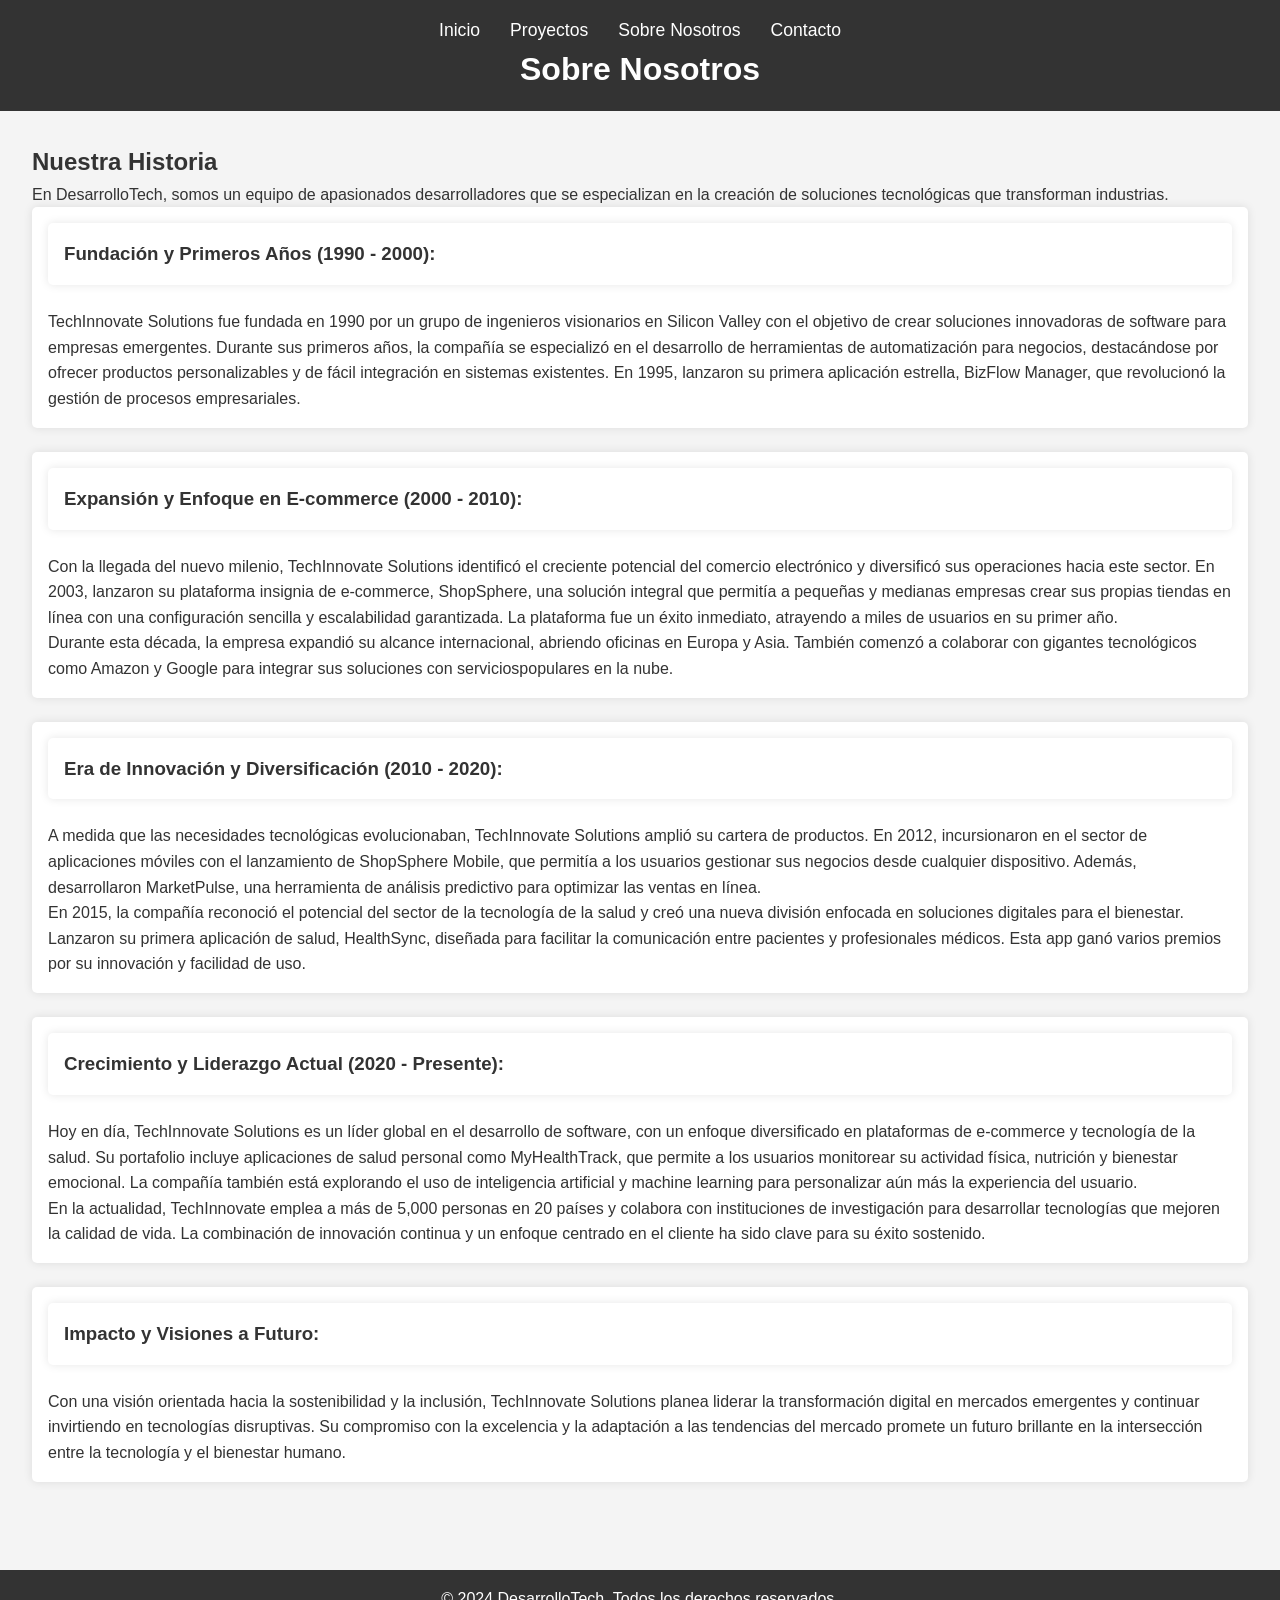
<file: about.html>
<!DOCTYPE html>
<html lang="es">

<head>
    <meta charset="UTF-8">
    <meta name="viewport" content="width=device-width, initial-scale=1.0">
    <title>Sobre Nosotros - DesarrolloTech</title>
    <link rel="stylesheet" href="style.css">
</head>

<body>
    <header>
        <nav>
            <ul>
                <li><a href="index.html">Inicio</a></li>
                <li><a href="proyectos.html">Proyectos</a></li>
                <li><a href="about.html">Sobre Nosotros</a></li>
                <li><a href="contacto.html">Contacto</a></li>
            </ul>
        </nav>
        <h1>Sobre Nosotros</h1>
    </header>

    <section class="sombreado">
        <h2>Nuestra Historia</h2>
        <p>En DesarrolloTech, somos un equipo de apasionados desarrolladores que se especializan en la creación de
            soluciones tecnológicas que transforman industrias.</p>

        <article>
            <h3>Fundación y Primeros Años (1990 - 2000):</h3>
            <p>
                TechInnovate Solutions fue fundada en 1990 por un grupo de ingenieros visionarios en Silicon Valley con
                el
                objetivo de crear soluciones innovadoras de software para empresas emergentes. Durante sus primeros
                años, la
                compañía se especializó en el desarrollo de herramientas de automatización para negocios, destacándose
                por
                ofrecer productos personalizables y de fácil integración en sistemas existentes. En 1995, lanzaron su
                primera
                aplicación estrella, BizFlow Manager, que revolucionó la gestión de procesos empresariales.
        </article>
        <article>
            <h3>Expansión y Enfoque en E-commerce (2000 - 2010):</h3>
            <p>Con la llegada del nuevo milenio, TechInnovate Solutions identificó el creciente potencial del comercio
                electrónico y diversificó sus operaciones hacia este sector. En 2003, lanzaron su plataforma insignia de
                e-commerce, ShopSphere, una solución integral que permitía a pequeñas y medianas empresas crear sus
                propias
                tiendas en línea con una configuración sencilla y escalabilidad garantizada. La plataforma fue un éxito
                inmediato, atrayendo a miles de usuarios en su primer año.
            </p>
            <p>Durante esta década, la empresa expandió su alcance internacional, abriendo oficinas en Europa y Asia.
                También comenzó a colaborar con gigantes tecnológicos como Amazon y Google para integrar sus soluciones
                con
                serviciospopulares en la nube.
            </p>
        </article>
        <article>
            <h3>Era de Innovación y Diversificación (2010 - 2020):</h3>
            <p>A medida que las necesidades tecnológicas evolucionaban, TechInnovate Solutions amplió su cartera de
                productos.
                En 2012, incursionaron en el sector de aplicaciones móviles con el lanzamiento de ShopSphere Mobile, que
                permitía a los usuarios gestionar sus negocios desde cualquier dispositivo. Además, desarrollaron
                MarketPulse,
                una herramienta de análisis predictivo para optimizar las ventas en línea.</p>

            <p>En 2015, la compañía reconoció el potencial del sector de la tecnología de la salud y creó una nueva
                división enfocada en soluciones digitales para el bienestar. Lanzaron su primera aplicación de salud,
                HealthSync,
                diseñada para facilitar la comunicación entre pacientes y profesionales médicos. Esta app ganó varios
                premios
                por su innovación y facilidad de uso.</p>
        </article>
        <article>
            <h3>Crecimiento y Liderazgo Actual (2020 - Presente):</h3>
            <p>Hoy en día, TechInnovate Solutions es un líder global en el desarrollo de software, con un enfoque
                diversificado en plataformas de e-commerce y tecnología de la salud. Su portafolio incluye aplicaciones
                de
                salud personal como
                MyHealthTrack, que permite a los usuarios monitorear su actividad física, nutrición y bienestar
                emocional.
                La
                compañía también está explorando el uso de inteligencia artificial y machine learning para personalizar
                aún
                más
                la experiencia del usuario.</p>

            <p>En la actualidad, TechInnovate emplea a más de 5,000 personas en 20 países y colabora con instituciones
                de investigación para desarrollar tecnologías que mejoren la calidad de vida. La combinación de
                innovación
                continua y un enfoque centrado en el cliente ha sido clave para su éxito sostenido.</p>
        </article>

        <article>

            <h3>Impacto y Visiones a Futuro:</h3>
            <p>Con una visión orientada hacia la sostenibilidad y la inclusión, TechInnovate Solutions planea
                liderar la
                transformación digital en mercados emergentes y continuar invirtiendo en tecnologías disruptivas. Su
                compromiso
                con la excelencia y la adaptación a las tendencias del mercado promete un futuro brillante en la
                intersección
                entre la tecnología y el bienestar humano.
            </p>
        </article>
    </section>


    <footer>
        <p>© 2024 DesarrolloTech. Todos los derechos reservados.</p>
    </footer>
</body>

</html>
</file>
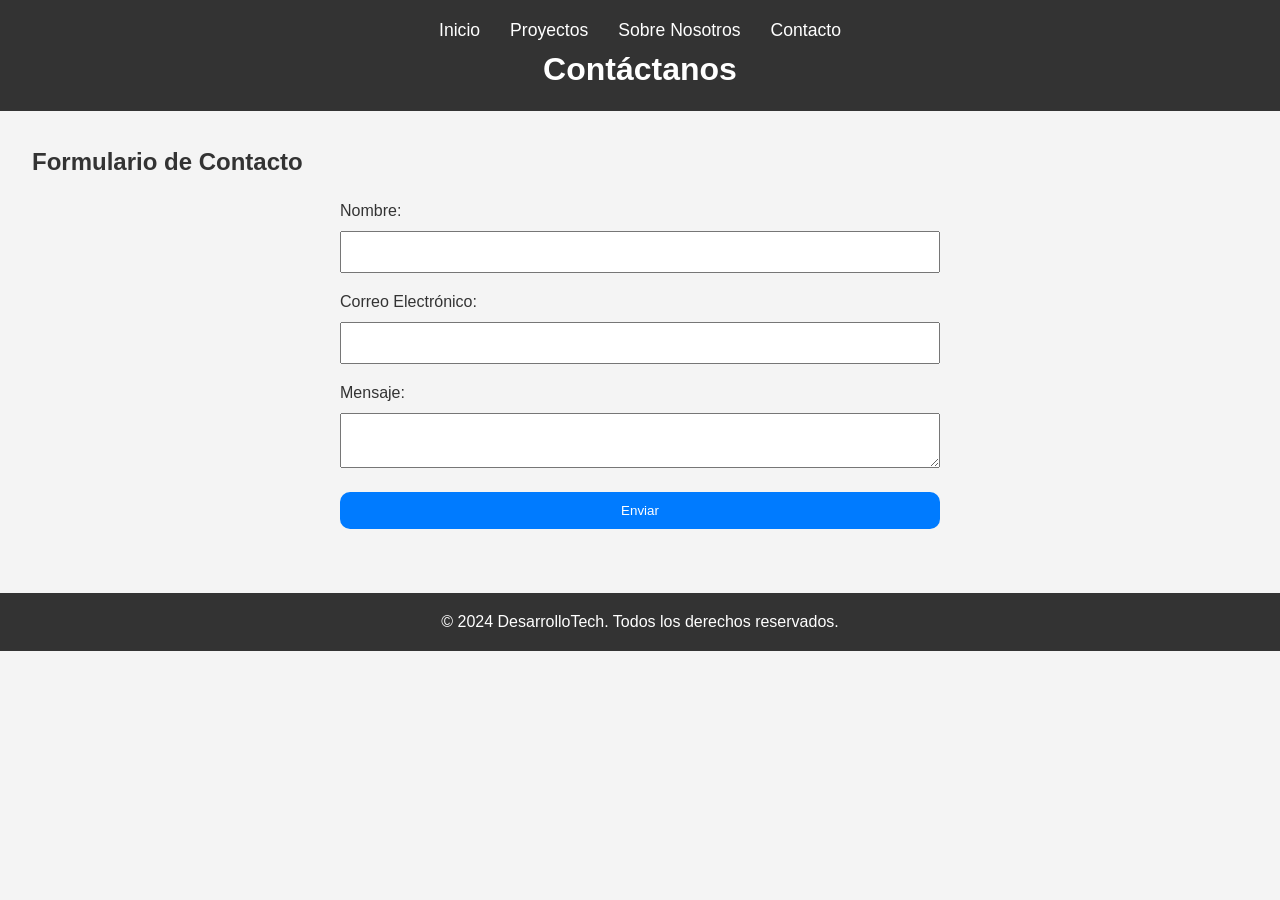
<file: contacto.html>
<!DOCTYPE html>
<html lang="es">
<head>
    <meta charset="UTF-8">
    <meta name="viewport" content="width=device-width, initial-scale=1.0">
    <title>Contacto - DesarrolloTech</title>
    <link rel="stylesheet" href="style.css">
</head>
<body>
    <header>
        <nav>
            <ul>
                <li><a href="index.html">Inicio</a></li>
                <li><a href="proyectos.html">Proyectos</a></li>
                <li><a href="about.html">Sobre Nosotros</a></li>
                <li><a href="contacto.html">Contacto</a></li>
            </ul>
        </nav>
        <h1>Contáctanos</h1>
    </header>

    <section class="contacto">
        <h2>Formulario de Contacto</h2>
        <form action="#" method="POST">
            <label for="nombre">Nombre:</label>
            <input type="text" id="nombre" name="nombre" required>

            <label for="email">Correo Electrónico:</label>
            <input type="email" id="email" name="email" required>

            <label for="mensaje">Mensaje:</label>
            <textarea id="mensaje" name="mensaje" required></textarea>

            <button type="submit">Enviar</button>
        </form>
    </section>

    <footer>
        <p>© 2024 DesarrolloTech. Todos los derechos reservados.</p>
    </footer>
</body>
</html>
</file>
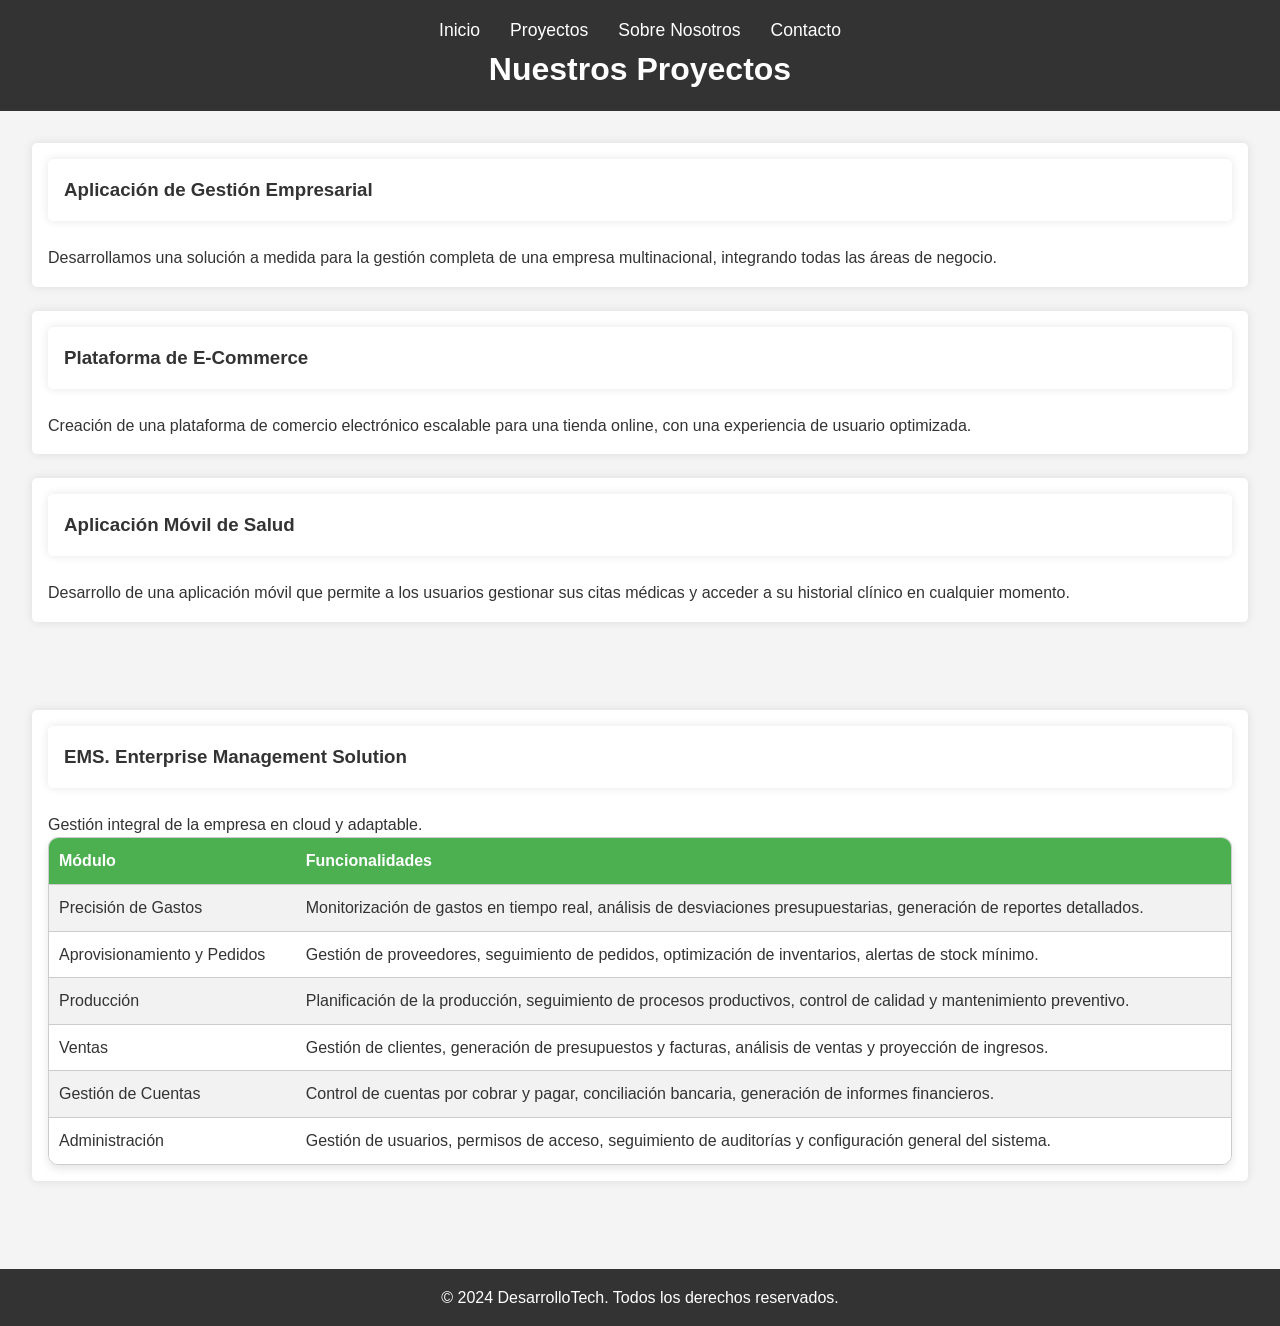
<file: proyectos.html>
<!DOCTYPE html>
<html lang="es">

<head>
    <meta charset="UTF-8">
    <meta name="viewport" content="width=device-width, initial-scale=1.0">
    <title>Proyectos - DesarrolloTech</title>
    <link rel="stylesheet" href="style.css">
</head>

<body>
    <header>
        <nav>
            <ul>
                <li><a href="index.html">Inicio</a></li>
                <li><a href="proyectos.html">Proyectos</a></li>
                <li><a href="about.html">Sobre Nosotros</a></li>
                <li><a href="contacto.html">Contacto</a></li>
            </ul>
        </nav>
        <h1>Nuestros Proyectos</h1>
    </header>

    <section class="sombreado">
        <article>
            <h3>Aplicación de Gestión Empresarial</h3>
            <p>Desarrollamos una solución a medida para la gestión completa de una empresa multinacional, integrando
                todas las áreas de negocio.</p>
        </article>
        <article>
            <h3>Plataforma de E-Commerce</h3>
            <p>Creación de una plataforma de comercio electrónico escalable para una tienda online, con una experiencia
                de usuario optimizada.</p>
        </article>
        <article>
            <h3>Aplicación Móvil de Salud</h3>
            <p>Desarrollo de una aplicación móvil que permite a los usuarios gestionar sus citas médicas y acceder a su
                historial clínico en cualquier momento.</p>
        </article>
    </section>

    <section class="sombreado">
        <article>
            <h3>EMS. Enterprise Management Solution</h3>
            <p>Gestión integral de la empresa en cloud y adaptable.</p>

            <table>
                <thead>
                    <tr>
                        <th>Módulo</th>
                        <th>Funcionalidades</th>
                    </tr>
                </thead>
                <tbody>
                    <tr>
                        <td>Precisión de Gastos</td>
                        <td>Monitorización de gastos en tiempo real, análisis de desviaciones presupuestarias, generación de reportes detallados.</td>
                    </tr>
                    <tr>
                        <td>Aprovisionamiento y Pedidos</td>
                        <td>Gestión de proveedores, seguimiento de pedidos, optimización de inventarios, alertas de stock mínimo.</td>
                    </tr>
                    <tr>
                        <td>Producción</td>
                        <td>Planificación de la producción, seguimiento de procesos productivos, control de calidad y mantenimiento preventivo.</td>
                    </tr>
                    <tr>
                        <td>Ventas</td>
                        <td>Gestión de clientes, generación de presupuestos y facturas, análisis de ventas y proyección de ingresos.</td>
                    </tr>
                    <tr>
                        <td>Gestión de Cuentas</td>
                        <td>Control de cuentas por cobrar y pagar, conciliación bancaria, generación de informes financieros.</td>
                    </tr>
                    <tr>
                        <td>Administración</td>
                        <td>Gestión de usuarios, permisos de acceso, seguimiento de auditorías y configuración general del sistema.</td>
                    </tr>
                </tbody>
            </table>

        </article>
    </section>


    <footer>
        <p>© 2024 DesarrolloTech. Todos los derechos reservados.</p>
    </footer>
</body>

</html>
</file>
<file: style.css>
* {
    margin: 0;
    padding: 0;
    box-sizing: border-box;
}

body {
    font-family: Arial, sans-serif;
    line-height: 1.6;
    background-color: #f4f4f4;
    color: #333;
}

header {
    background: #333;
    color: #fff;
    padding: 1rem;
    text-align: center;
}

header h1 {
    font-size: 2rem;
}

nav ul {
    list-style: none;
    display: flex;
    justify-content: center;
}

nav ul li {
    margin: 0 15px;
}

nav ul li a {
    color: #fff;
    text-decoration: none;
    font-size: 1.1rem;
}


nav ul li:hover {
    background-color: #fff;
}


nav ul li a:hover {
    color: #333;    
}



.hero {
    background: url('./img/fondo_1920_600.png') no-repeat center center/cover;
    height: 60vh;
    display: flex;
    flex-direction: column;
    justify-content: center;
    align-items: center;
    color: white;
    text-align: center;
}

.hero h2 {
    font-size: 2.5rem;
}

.hero p {
    font-size: 1.2rem;
}

.cta {
    background: #007BFF;
    color: white;
    padding: 0.7rem 1.2rem;
    text-decoration: none;
    border-radius: 5px;
    font-weight: bold;
}

section, h3 {
    padding: 2rem;
}

.sombreado article, .sombreado h3 {
    background: #fff;
    padding: 1rem;
    margin-bottom: 1.5rem;
    border-radius: 5px;
    box-shadow: 0 0 10px rgba(0, 0, 0, 0.1);
}

footer {
    background: #333;
    color: #fff;
    text-align: center;
    padding: 1rem;
    margin-top: 2rem;
}

.contacto form {
    display: flex;
    flex-direction: column;
    max-width: 600px;
    margin: 0 auto;
}

.contacto label {
    margin-top: 1rem;
}

.contacto input, 
.contacto textarea {
    padding: 0.7rem;
    margin-top: 0.5rem;
}

.contacto button {
    background: #007BFF;
    color: white;
    margin-top: 1.5rem;
    padding: 0.7rem;
    border: none;
    border-radius: 10px;
   
}

/* Estilo CSS para tabla */

/* General de la tabla */
table {
	width: 100%;
	border-collapse: separate;
	border-spacing: 0;
	border: 1px solid #ccc;
	border-radius: 10px;
	box-shadow: 0 4px 8px rgba(0, 0, 0, 0.1);
	overflow: hidden;
}

/* Cabecera de la tabla */
th {
	background-color: #4CAF50;
	color: white;
	padding: 10px;
	text-align: left;
}

/* Filas impares */
tr:nth-child(odd) {
	background-color: #f2f2f2;
}

/* Filas pares */
tr:nth-child(even) {
	background-color: #ffffff;
}

/* Celdas */
td {
	padding: 10px;
	border-top: 1px solid #ccc;
}
</file>
